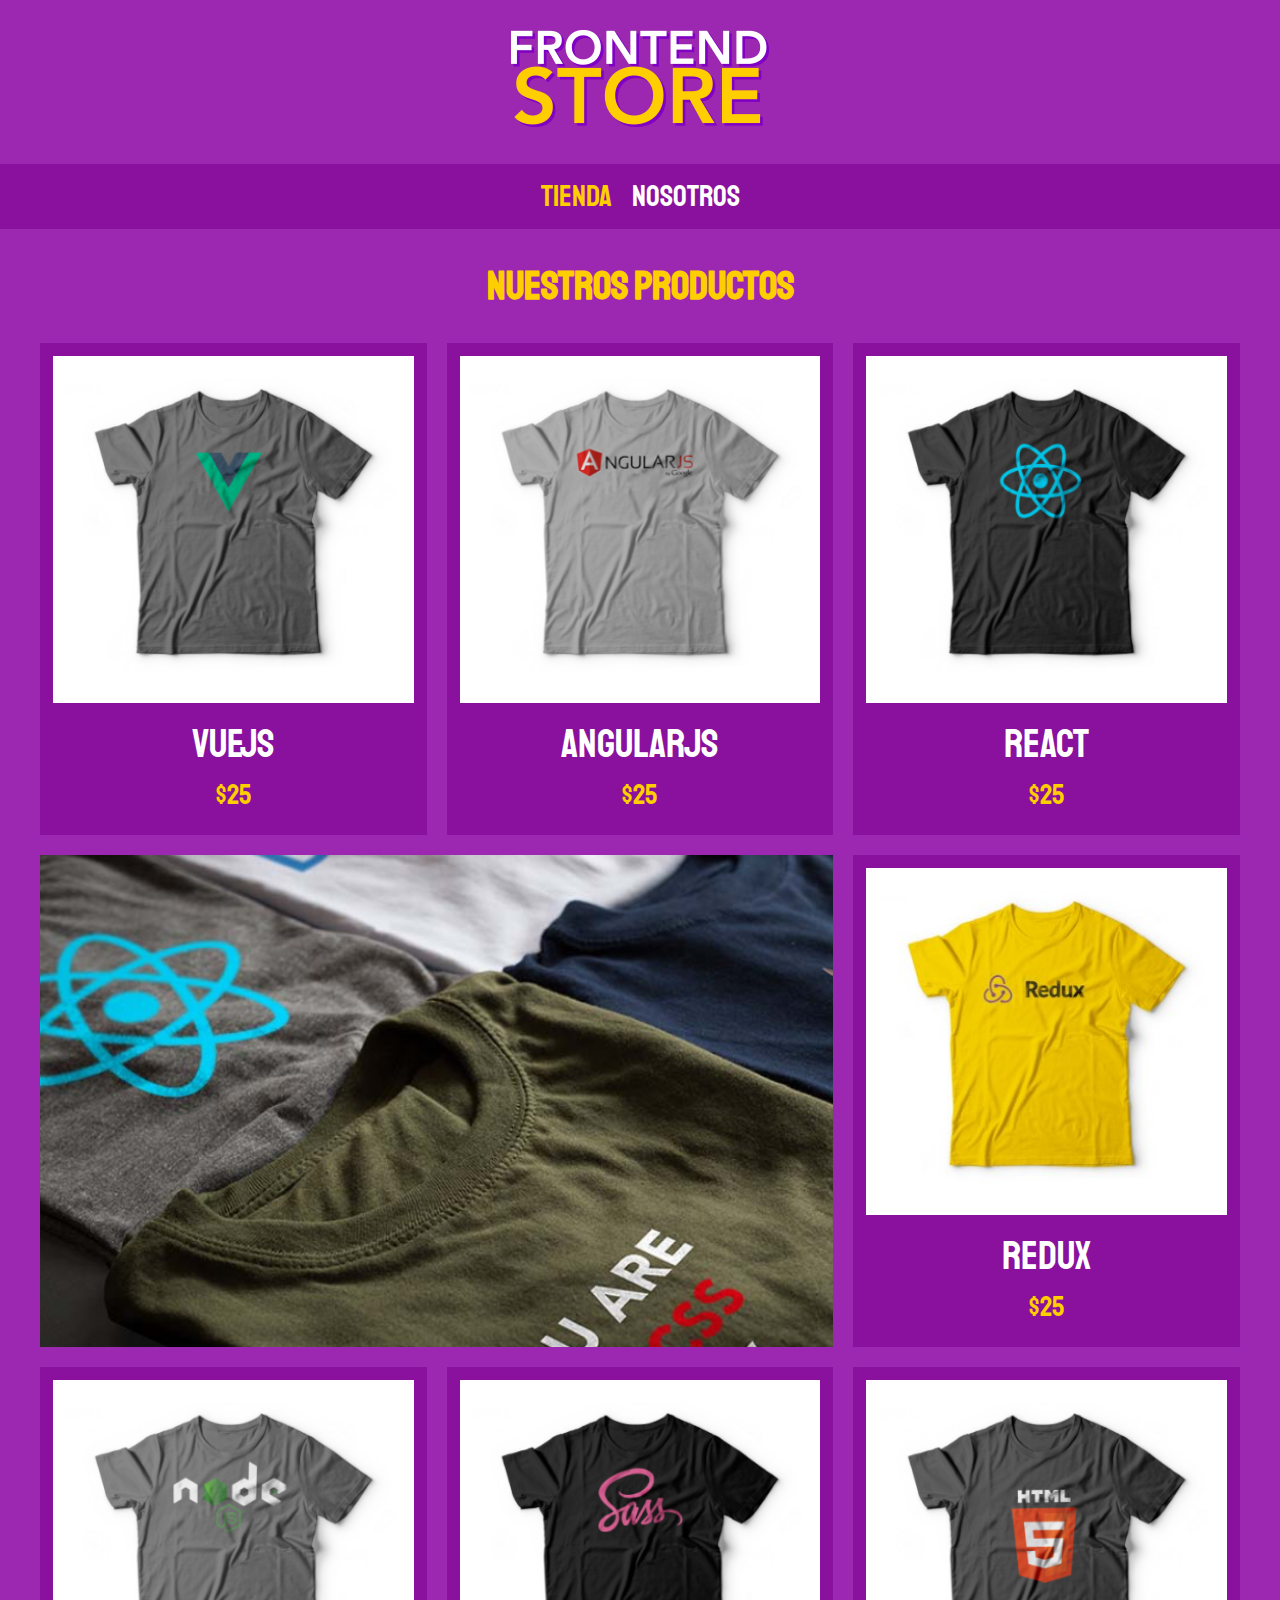
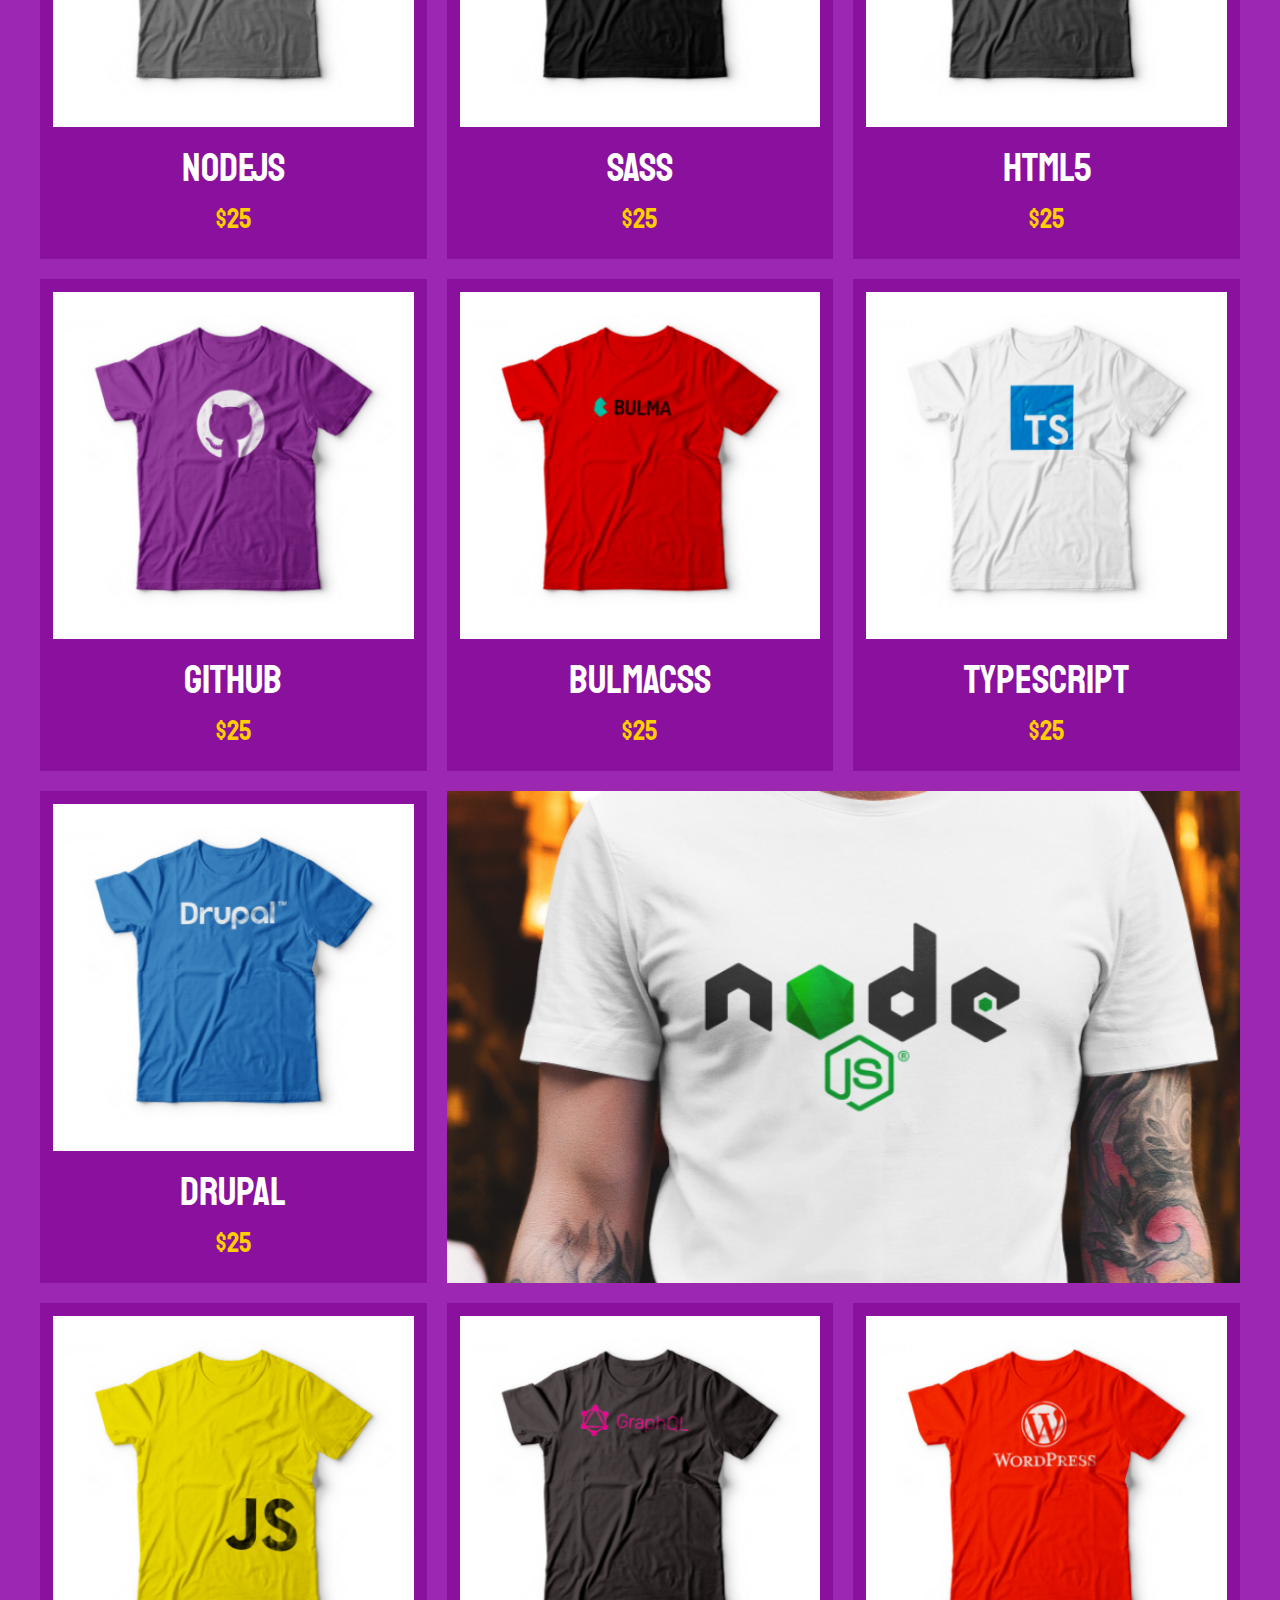
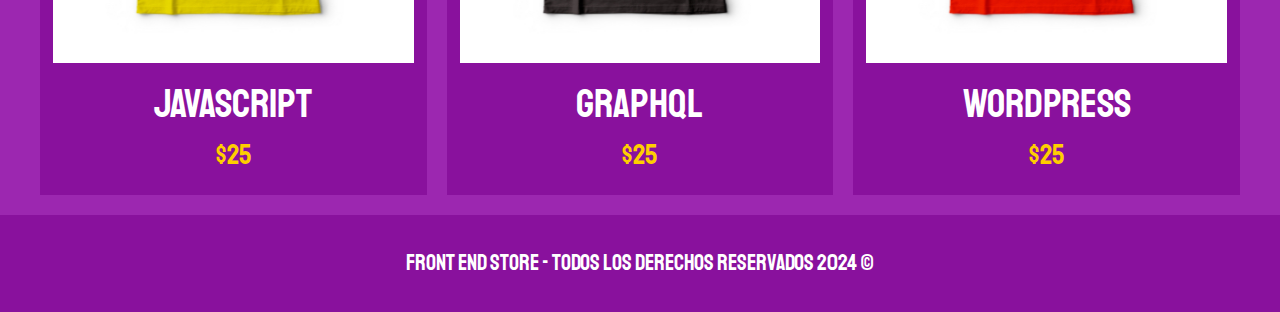
<file: Freelancer/index.html>
<!DOCTYPE html>
<html lang="es">
<head>
    <meta charset="UTF-8">
    <meta name="viewport" content="width=device-width, initial-scale=1.0">
    <title>FrontEnd Store</title>

    <link rel="stylesheet" href="CSS/normalize.css">

    <link rel="preconnect" href="https://fonts.googleapis.com">
    <link rel="preconnect" href="https://fonts.gstatic.com" crossorigin>
    <link href="https://fonts.googleapis.com/css2?family=Staatliches&display=swap" rel="stylesheet">    

    <link rel="stylesheet" href="CSS/styles.css">
</head>

<body>                                                                   <!-- En body va todo el codigo html-->  
    <header class="header">                                              <!-- El header es para los elementos de la pagina que van en la cabecera o parte superior de la pagina-->
        <a href="index.html">                                            <!-- Para el enlace de la imagen principal para que lleve al inicio de la pagina principal-->
            <img class="header__logo" src="logo.png" alt="Logotipo">     <!-- src para adjuntar la ubicacion de la imagen a seleccionar-->
        </a>
    </header>

    <nav class="navegacion">                                                                                    <!-- Nav para barras de navegacion-->
        <a class="navegacion__enlace navegacion__enlace--activo" href="index.html">Tienda</a>                   <!-- href es para adjuntar el link al hacer clic-->
        <a class="navegacion__enlace " href="nosotros.html">Nosotros</a>                                        <!-- La etiqueta "a" es para hacer textos que puedas clicar(enlaces)-->
    </nav>

    <main class="contenedor">                                                           <!-- Main sirve para poner la informacion principal de la pagina-->
        <h1>Nuestros Productos</h1>

        <div class="grid">                                                              <!-- Hacemos una clase con clase llamada Grid-->
            <div class="producto">                                                      <!-- Hacemos un div con clase llamada producto-->
                <a href="producto.html">                                                <!-- Hacemos un enlace con direccion a producto.html-->
                    <img class="producto__imagen" src="1.jpg" alt="imagen camisa">      <!-- Que contiene una imagen de clase producto__imagen-->
                    <div class="producto__imagen--informacion">                         <!-- Hacemos un div de clase producto__imagen--informacion-->
                        <p class="producto__nombre">VueJS</p>                           <!-- Definimos un parrafo con clase producto__nombre-->
                        <p class="producto__precio">$25</p>                             <!-- Y otro parrafo con clase producto__precio -->
                    </div>
                </a>
            </div>

            <div class="producto">                                                      <!-- Hacemos un div con clase llamada producto-->
                <a href="producto.html">                                                <!-- Hacemos un enlace con direccion a producto.html-->
                    <img class="producto__imagen" src="2.jpg" alt="imagen camisa">      <!-- Que contiene una imagen de clase producto__imagen-->
                    <div class="producto__imagen--informacion">                         <!-- Hacemos un div de clase producto__imagen--informacion-->
                        <p class="producto__nombre">AngularJS</p>                           <!-- Definimos un parrafo con clase producto__nombre-->
                        <p class="producto__precio">$25</p>                             <!-- Y otro parrafo con clase producto__precio -->
                    </div>
                </a>
            </div>

            <div class="producto">                                                      <!-- Hacemos un div con clase llamada producto-->
                <a href="producto.html">                                                <!-- Hacemos un enlace con direccion a producto.html-->
                    <img class="producto__imagen" src="3.jpg" alt="imagen camisa">      <!-- Que contiene una imagen de clase producto__imagen-->
                    <div class="producto__imagen--informacion">                         <!-- Hacemos un div de clase producto__imagen--informacion-->
                        <p class="producto__nombre">React</p>                           <!-- Definimos un parrafo con clase producto__nombre-->
                        <p class="producto__precio">$25</p>                             <!-- Y otro parrafo con clase producto__precio -->
                    </div>
                </a>
            </div>

            <div class="producto">                                                      <!-- Hacemos un div con clase llamada producto-->
                <a href="producto.html">                                                <!-- Hacemos un enlace con direccion a producto.html-->
                    <img class="producto__imagen" src="4.jpg" alt="imagen camisa">      <!-- Que contiene una imagen de clase producto__imagen-->
                    <div class="producto__imagen--informacion">                         <!-- Hacemos un div de clase producto__imagen--informacion-->
                        <p class="producto__nombre">Redux</p>                           <!-- Definimos un parrafo con clase producto__nombre-->
                        <p class="producto__precio">$25</p>                             <!-- Y otro parrafo con clase producto__precio -->
                    </div>
                </a>
            </div>

            <div class="producto">                                                      <!-- Hacemos un div con clase llamada producto-->
                <a href="producto.html">                                                <!-- Hacemos un enlace con direccion a producto.html-->
                    <img class="producto__imagen" src="5.jpg" alt="imagen camisa">      <!-- Que contiene una imagen de clase producto__imagen-->
                    <div class="producto__imagen--informacion">                         <!-- Hacemos un div de clase producto__imagen--informacion-->
                        <p class="producto__nombre">NodeJS</p>                           <!-- Definimos un parrafo con clase producto__nombre-->
                        <p class="producto__precio">$25</p>                             <!-- Y otro parrafo con clase producto__precio -->
                    </div>
                </a>
            </div>

            <div class="producto">                                                      <!-- Hacemos un div con clase llamada producto-->
                <a href="producto.html">                                                <!-- Hacemos un enlace con direccion a producto.html-->
                    <img class="producto__imagen" src="6.jpg" alt="imagen camisa">      <!-- Que contiene una imagen de clase producto__imagen-->
                    <div class="producto__imagen--informacion">                         <!-- Hacemos un div de clase producto__imagen--informacion-->
                        <p class="producto__nombre">SASS</p>                           <!-- Definimos un parrafo con clase producto__nombre-->
                        <p class="producto__precio">$25</p>                             <!-- Y otro parrafo con clase producto__precio -->
                    </div>
                </a>
            </div>

            <div class="producto">                                                      <!-- Hacemos un div con clase llamada producto-->
                <a href="producto.html">                                                <!-- Hacemos un enlace con direccion a producto.html-->
                    <img class="producto__imagen" src="7.jpg" alt="imagen camisa">      <!-- Que contiene una imagen de clase producto__imagen-->
                    <div class="producto__imagen--informacion">                         <!-- Hacemos un div de clase producto__imagen--informacion-->
                        <p class="producto__nombre">HTML5</p>                           <!-- Definimos un parrafo con clase producto__nombre-->
                        <p class="producto__precio">$25</p>                             <!-- Y otro parrafo con clase producto__precio -->
                    </div>
                </a>
            </div>

            <div class="producto">                                                      <!-- Hacemos un div con clase llamada producto-->
                <a href="producto.html">                                                <!-- Hacemos un enlace con direccion a producto.html-->
                    <img class="producto__imagen" src="8.jpg" alt="imagen camisa">      <!-- Que contiene una imagen de clase producto__imagen-->
                    <div class="producto__imagen--informacion">                         <!-- Hacemos un div de clase producto__imagen--informacion-->
                        <p class="producto__nombre">GitHub</p>                           <!-- Definimos un parrafo con clase producto__nombre-->
                        <p class="producto__precio">$25</p>                             <!-- Y otro parrafo con clase producto__precio -->
                    </div>
                </a>
            </div>

            <div class="producto">                                                      <!-- Hacemos un div con clase llamada producto-->
                <a href="producto.html">                                                <!-- Hacemos un enlace con direccion a producto.html-->
                    <img class="producto__imagen" src="9.jpg" alt="imagen camisa">      <!-- Que contiene una imagen de clase producto__imagen-->
                    <div class="producto__imagen--informacion">                         <!-- Hacemos un div de clase producto__imagen--informacion-->
                        <p class="producto__nombre">BulmaCSS</p>                           <!-- Definimos un parrafo con clase producto__nombre-->
                        <p class="producto__precio">$25</p>                             <!-- Y otro parrafo con clase producto__precio -->
                    </div>
                </a>
            </div>
            
            <div class="producto">                                                      <!-- Hacemos un div con clase llamada producto-->
                <a href="producto.html">                                                <!-- Hacemos un enlace con direccion a producto.html-->
                    <img class="producto__imagen" src="10.jpg" alt="imagen camisa">      <!-- Que contiene una imagen de clase producto__imagen-->
                    <div class="producto__imagen--informacion">                         <!-- Hacemos un div de clase producto__imagen--informacion-->
                        <p class="producto__nombre">TypeScript</p>                           <!-- Definimos un parrafo con clase producto__nombre-->
                        <p class="producto__precio">$25</p>                             <!-- Y otro parrafo con clase producto__precio -->
                    </div>
                </a>
            </div>

            <div class="producto">                                                      <!-- Hacemos un div con clase llamada producto-->
                <a href="producto.html">                                                <!-- Hacemos un enlace con direccion a producto.html-->
                    <img class="producto__imagen" src="11.jpg" alt="imagen camisa">      <!-- Que contiene una imagen de clase producto__imagen-->
                    <div class="producto__imagen--informacion">                         <!-- Hacemos un div de clase producto__imagen--informacion-->
                        <p class="producto__nombre">Drupal</p>                           <!-- Definimos un parrafo con clase producto__nombre-->
                        <p class="producto__precio">$25</p>                             <!-- Y otro parrafo con clase producto__precio -->
                    </div>
                </a>
            </div>

            <div class="producto">                                                      <!-- Hacemos un div con clase llamada producto-->
                <a href="producto.html">                                                <!-- Hacemos un enlace con direccion a producto.html-->
                    <img class="producto__imagen" src="12.jpg" alt="imagen camisa">      <!-- Que contiene una imagen de clase producto__imagen-->
                    <div class="producto__imagen--informacion">                         <!-- Hacemos un div de clase producto__imagen--informacion-->
                        <p class="producto__nombre">JavaScript</p>                           <!-- Definimos un parrafo con clase producto__nombre-->
                        <p class="producto__precio">$25</p>                             <!-- Y otro parrafo con clase producto__precio -->
                    </div>
                </a>
            </div>

            <div class="producto">                                                      <!-- Hacemos un div con clase llamada producto-->
                <a href="producto.html">                                                <!-- Hacemos un enlace con direccion a producto.html-->
                    <img class="producto__imagen" src="13.jpg" alt="imagen camisa">      <!-- Que contiene una imagen de clase producto__imagen-->
                    <div class="producto__imagen--informacion">                         <!-- Hacemos un div de clase producto__imagen--informacion-->
                        <p class="producto__nombre">GraphQL</p>                           <!-- Definimos un parrafo con clase producto__nombre-->
                        <p class="producto__precio">$25</p>                             <!-- Y otro parrafo con clase producto__precio -->
                    </div>
                </a>
            </div>

            <div class="producto">                                                      <!-- Hacemos un div con clase llamada producto-->
                <a href="producto.html">                                                <!-- Hacemos un enlace con direccion a producto.html-->
                    <img class="producto__imagen" src="14.jpg" alt="imagen camisa">      <!-- Que contiene una imagen de clase producto__imagen-->
                    <div class="producto__imagen--informacion">                         <!-- Hacemos un div de clase producto__imagen--informacion-->
                        <p class="producto__nombre">WordPress</p>                           <!-- Definimos un parrafo con clase producto__nombre-->
                        <p class="producto__precio">$25</p>                             <!-- Y otro parrafo con clase producto__precio -->
                    </div>
                </a>
            </div>

            <div class="grafico grafico--camisas"></div>
            <div class="grafico grafico--node"></div>


        </div>

    </main>

    <footer class="footer">
        <p class="footer__texto">Front End Store - Todos los derechos reservados 2024 ©</p>
    </footer>

</body>
</html>
</file>
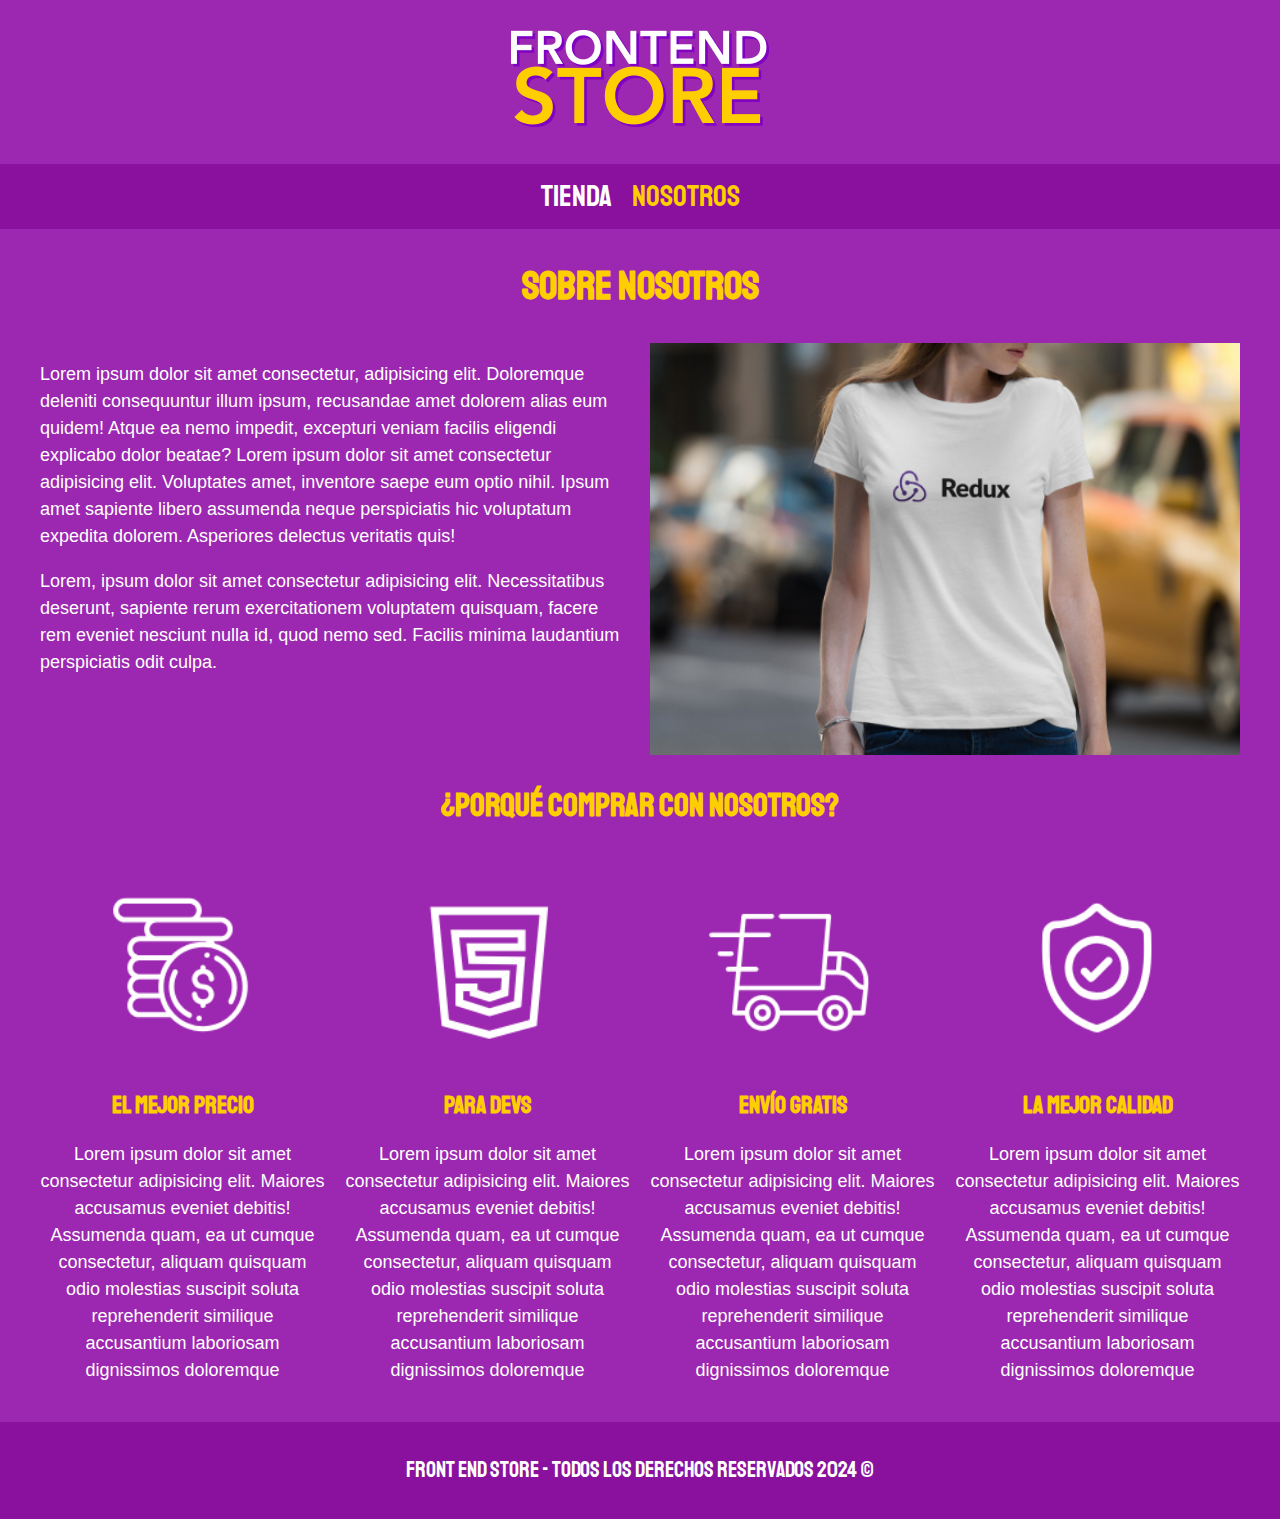
<file: Freelancer/nosotros.html>
<!DOCTYPE html>
<html lang="es">
<head>
    <meta charset="UTF-8">
    <meta name="viewport" content="width=device-width, initial-scale=1.0">
    <title>FrontEnd Store</title>

    <link rel="stylesheet" href="CSS/normalize.css">

    <link rel="preconnect" href="https://fonts.googleapis.com">
    <link rel="preconnect" href="https://fonts.gstatic.com" crossorigin>
    <link href="https://fonts.googleapis.com/css2?family=Staatliches&display=swap" rel="stylesheet">    

    <link rel="stylesheet" href="CSS/styles.css">
</head>

<body>                                              <!-- En body va todo el codigo html-->  
    <header class="header">                                        <!-- El header es para los elementos de la pagina que van en la cabecera o parte superior de la pagina-->
        <a href="index.html">                       <!-- Para el enlace de la imagen principal para que lleve al inicio de la pagina principal-->
            <img class="header__logo" src="logo.png" alt="Logotipo">     <!-- src para adjuntar la ubicacion de la imagen a seleccionar-->
        </a>
    </header>

    <nav class="navegacion">                                       <!-- Nav para barras de navegacion-->
        <a class="navegacion__enlace " href="index.html">Tienda</a>                  <!-- href es para adjuntar el link al hacer clic-->
        <a class="navegacion__enlace navegacion__enlace--activo" href="nosotros.html">Nosotros</a>                <!-- La etiqueta "a" es para hacer textos que puedas clicar(enlaces)-->
    </nav>

    <main class="contenedor">                                           <!-- Main sirve para poner la informacion principal de la pagina-->
        <h1>Sobre Nosotros</h1>

        <div class="nosotros">
            <div class="nosotros__contenido">
                <p> Lorem ipsum dolor sit amet consectetur, adipisicing elit. Doloremque deleniti consequuntur illum ipsum, recusandae amet dolorem alias eum quidem! Atque ea nemo impedit, excepturi veniam facilis eligendi explicabo dolor beatae? Lorem ipsum dolor sit amet consectetur adipisicing elit. Voluptates amet, inventore saepe eum optio nihil. Ipsum amet sapiente libero assumenda neque perspiciatis hic voluptatum expedita dolorem. Asperiores delectus veritatis quis!</p>
                <p>Lorem, ipsum dolor sit amet consectetur adipisicing elit. Necessitatibus deserunt, sapiente rerum exercitationem voluptatem quisquam, facere rem eveniet nesciunt nulla id, quod nemo sed. Facilis minima laudantium perspiciatis odit culpa.</p>
            </div>
            
            <img class="nosotros__imagen" src="nosotros.jpg" alt="imagen nosotros">

        </div>

    </main>

    <section class="contenedor comprar">
        <h2 class="comprar__titulo">¿Porqué comprar con nosotros?</h2>

        <div class="bloques">
            <div class="bloque">
                <img class="bloque__imagen" src="icono_1.png" alt="porque comprar">
                <h3 class="bloque__titulo">El Mejor Precio</h3>
                <p>Lorem ipsum dolor sit amet consectetur adipisicing elit. Maiores accusamus eveniet debitis! Assumenda quam, ea ut cumque consectetur, aliquam quisquam odio molestias suscipit soluta reprehenderit similique accusantium laboriosam dignissimos doloremque</p>
            </div>

            <div class="bloque">
                <img class="bloque__imagen" src="icono_2.png" alt="porque comprar">
                <h3 class="bloque__titulo">Para Devs</h3>
                <p>Lorem ipsum dolor sit amet consectetur adipisicing elit. Maiores accusamus eveniet debitis! Assumenda quam, ea ut cumque consectetur, aliquam quisquam odio molestias suscipit soluta reprehenderit similique accusantium laboriosam dignissimos doloremque</p>
            </div>

            <div class="bloque">
                <img class="bloque__imagen" src="icono_3.png" alt="porque comprar">
                <h3 class="bloque__titulo">Envío Gratis</h3>
                <p>Lorem ipsum dolor sit amet consectetur adipisicing elit. Maiores accusamus eveniet debitis! Assumenda quam, ea ut cumque consectetur, aliquam quisquam odio molestias suscipit soluta reprehenderit similique accusantium laboriosam dignissimos doloremque</p>
            </div>

            <div class="bloque">
                <img class="bloque__imagen" src="icono_4.png" alt="porque comprar">
                <h3 class="bloque__titulo">La Mejor Calidad</h3>
                <p>Lorem ipsum dolor sit amet consectetur adipisicing elit. Maiores accusamus eveniet debitis! Assumenda quam, ea ut cumque consectetur, aliquam quisquam odio molestias suscipit soluta reprehenderit similique accusantium laboriosam dignissimos doloremque</p>
            </div>

        </div>

    </section>

    <footer class="footer">
        <p class="footer__texto">Front End Store - Todos los derechos reservados 2024 ©</p>
    </footer>

</body>
</html>
</file>
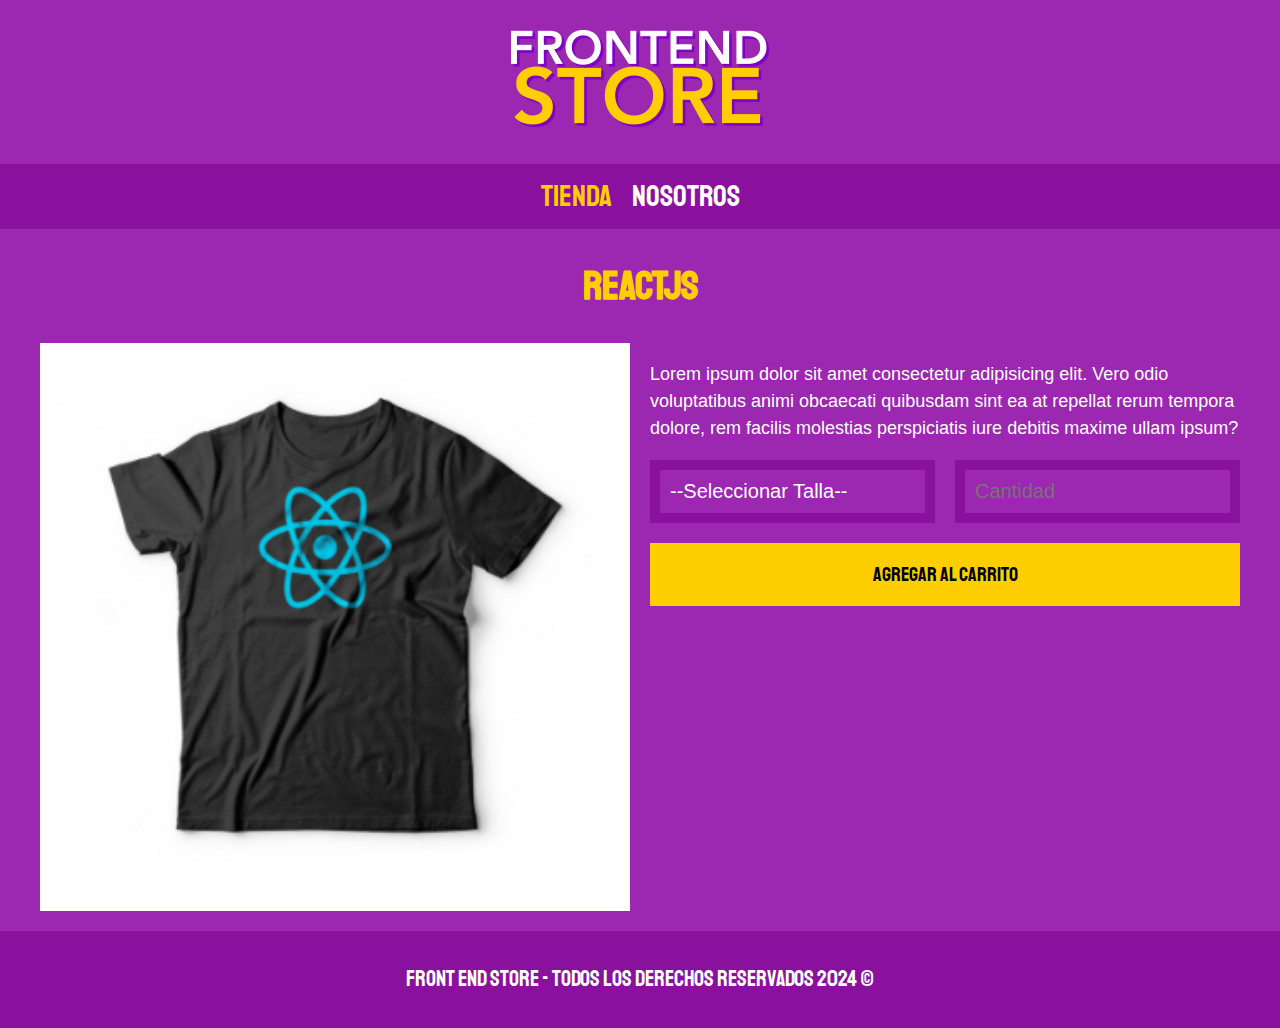
<file: Freelancer/producto.html>
<!DOCTYPE html>
<html lang="es">
<head>
    <meta charset="UTF-8">
    <meta name="viewport" content="width=device-width, initial-scale=1.0">
    <title>FrontEnd Store</title>

    <link rel="stylesheet" href="CSS/normalize.css">

    <link rel="preconnect" href="https://fonts.googleapis.com">
    <link rel="preconnect" href="https://fonts.gstatic.com" crossorigin>
    <link href="https://fonts.googleapis.com/css2?family=Staatliches&display=swap" rel="stylesheet">    

    <link rel="stylesheet" href="CSS/styles.css">
</head>

<body>                                              <!-- En body va todo el codigo html-->  
    <header class="header">                                        <!-- El header es para los elementos de la pagina que van en la cabecera o parte superior de la pagina-->
        <a href="index.html">                       <!-- Para el enlace de la imagen principal para que lleve al inicio de la pagina principal-->
            <img class="header__logo" src="logo.png" alt="Logotipo">     <!-- src para adjuntar la ubicacion de la imagen a seleccionar-->
        </a>
    </header>

    <nav class="navegacion">                                       <!-- Nav para barras de navegacion-->
        <a class="navegacion__enlace navegacion__enlace--activo" href="index.html">Tienda</a>                  <!-- href es para adjuntar el link al hacer clic-->
        <a class="navegacion__enlace " href="nosotros.html">Nosotros</a>                <!-- La etiqueta "a" es para hacer textos que puedas clicar(enlaces)-->
    </nav>

    <main class="contenedor">                                           <!-- Main sirve para poner la informacion principal de la pagina-->
        <h1>ReactJS</h1>

        <div class="camisa">
            <img class="camisa__imagen" src="3.jpg" alt="imagen del producto">
            <div class="camisa__contenido">
                <p>Lorem ipsum dolor sit amet consectetur adipisicing elit. Vero odio voluptatibus animi obcaecati quibusdam sint ea at repellat rerum tempora dolore, rem facilis molestias perspiciatis iure debitis maxime ullam ipsum?</p>
                
                <form class="formulario">                                               <!-- Usamos un formulario -->
                    <select class="formulario__campo">                                                            <!-- Usamos select para un formulario de tipo seleccion-->
                        <option disabled selected>--Seleccionar Talla--</option>        <!-- Usamos option para poner la opcion que queramos para el caso de seleccionar talla ponemos disabled para que no sea una opcion posible a seleccionar, pero esta lo deshabilitara, por lo tanto para que se seleccione usamos "selected"-->
                        <option>Pequeña</option>
                        <option>Mediana</option>
                        <option>Grande</option>
                    </select>
                    <input class="formulario__campo" type="number" placeholder="Cantidad" min="1">                <!-- Usamos input para que sea un campo en el que podamos escribir, luego type="number"  para que solo pueda recibir numeros y no otros caracteres, luego placerholder que sera el mensaje que estara dentro de la caja y luego min="1" para que cuente a partir de el numero 1 en adelante y no tome numeros negativos-->
                    <input class="formulario__submit" type="submit" value="Agregar al Carrito">                    <!-- Usamos el tipo submit para hacer un boton que es el que envia la informacion del formulario y el value va el mensaje del mismo-->
                </form>
            </div>
        </div>

    </main>

    <footer class="footer">
        <p class="footer__texto">Front End Store - Todos los derechos reservados 2024 ©</p>
    </footer>

</body>
</html>
</file>
<file: Freelancer/CSS/styles.css>
:root{
    --primario: #9c27b0;
    --primario_oscuro: #89119D;
    --secundario: #FFCE00;
    --secundario_oscuro: rgb(233,287,2);
    --blanco: #FFF;
    --negro: #000;
    --fuente_principal: "Staatliches", sans-serif;
    --rosadito: rgb(245, 79, 209);
      
}

html {
    box-sizing: border-box;
    font-size: 62.5%;           /** para hacer 10 px = 1 rem **/
}

*, *:before, *:after {
    box-sizing: inherit;
}

/** GLOBALES **/

body{
    background-color: var(--primario);      /**Color de fondo del cuerpo de la pagina**/
    font-size: 1.6rem;                      /** Tamaño de la fuente **/
    line-height: 1.5;                       /** Interlineado **/
}

p{
    font-size: 1.8rem;                          /** Para los parrafos el tamaño es 1.8**/
    font-family: Arial, Helvetica, sans-serif;  /**Las fuentes del parrafo van a utilizar arial,helvetica y sans-serif**/
    color: var(--blanco);                       /** Color blanco para la fuente de los parrafos**/
}

a{  /** Enlaces (URLS)**/
    text-decoration: none;                      /**Para quitarle el subrayado a la url**/
}

img{
    width: 100%;                                
}

.contenedor{
    max-width: 120rem;                      /** Tamaño maximo del contenedor **/
    margin: 0 auto;                         /** Para centrar los objetos **/
}

h1,h2,h3{
    text-align: center;                     /**Para alinear texto en este caso al centro**/
    color: var(--secundario);               /**Color para los h1,h2,h3**/
    font-family: var(--fuente_principal);   
}

h1{
    font-size: 4rem;                        /**Tamaño de la fuente de cada h**/
}

h2{
    font-size: 3.2rem;
}

h3{
    font-size: 2.4rem;
}

/**HEADER**/
.header{
    display: flex;                          /**Display flex, para hacer una barra con los elementos de manera horizontal**/
    justify-content: center;                /**justify-content es para darle horientacion al objeto en este caso al centro**/
}

.header__logo{
    margin: 3rem 0;                         /**Margen de 3rem arriba y abajo y 0 en derecha e izquierda**/
}

/** FOOTER **/

.footer{
    background-color: var(--primario_oscuro);   /** Le damos color de fondo oscuro **/
    padding: 1rem 0;                            /** Le damos amplitud de 1 rem arriba y abajo y 0 izq. y der.**/
    margin-top: 2rem;                           /** Le damos margen superior de 2 rem **/
}

.footer__texto{
    text-align: center;                         /** Alineamos el texto **/
    font-family: var(--fuente_principal);       /** Añadimos la fuente **/
    font-size: 2.2rem;                          /** Ponemos mas tamaño **/
}

/**NAVEGACION**/
.navegacion{
    background-color: var(--primario_oscuro);   /**Color de fondo para la navegacion**/
    padding: 1rem 0;                            /** Padding = Relleno, para hacer mas grande la barra 1rem abajo y arriba y 0 der, e izq.**/
    display: flex;
    justify-content: center;
    gap: 2rem;                                  /**gap se usa para espaciado entre los textos en este caso 2 rem**/
}

.navegacion__enlace{
    font-family: var(--fuente_principal);       /**Para colocar la fuente selecionada**/
    color: var(--blanco);                       /** Color de fuente**/
    font-size: 3rem;                            /**Tamaño de la fuente**/
}

.navegacion__enlace--activo,
.navegacion__enlace:hover{                      /**El hover es para cuando el mouse pase encima de ese elemento este cambie su apariencia segun que**/
    color: var(--secundario);                   /**Le damos un color secundario cuando el mouse pasa por encima**/

}


/** GRID **/

.grid{
    display: grid;                                  /** Ponemos un display grid (grilla) **/
    grid-template-columns: repeat(2,minmax(0,1fr));
    /**column-gap: 2rem;                            /** Hacemos una separacion de comlumna de 2 rem**/
    /**row-gap: 2rem;                               /** Y una separacion por fila de 2 rem **/
    gap: 2rem;                                      /** O usando una sintaxis mas corta usamos gap**/
}

@media (min-width: 768px) {
    .grid{
        grid-template-columns: repeat(3,1fr);
    }
}
/**PRODUCTOS**/

.producto{
    background-color: var(--primario_oscuro);       /** Le ponemos un color de fondo al contenido **/
    padding: 1.3rem;                                  /** Ponemos un padding para que la imagen no este pegada al margen**/
}

.producto:hover{
    background-color: var(--rosadito);
    .producto__nombre{
        color: #FFCE00;
    }
    margin: 1rem;
}

.producto__nombre{
    font-size: 4rem;                                /** Le damos mas tamaño a nombre y al precio**/
}

.producto__precio{
    font-size: 2.8rem;
    color: var(--secundario);
}

.producto__nombre,
.producto__precio{
    font-family: var(--fuente_principal);           /** Le colocamos la fuente **/ 
    text-align: center;                             /** Centramos el texto **/
    margin: 1rem 0;                                 /** Ajustamos los margenes ya que por defecto vienen muy grandes **/ 
    line-height: 1.2;                               /** Ponemos un interlineado mas pequeño **/
}

/** GRAFICOS **/

.grafico{
    min-height: 30rem;
    background-repeat: no-repeat;                   /** Para que las imagenes de background no se repitan **/ 
    background-size: cover;                         /** Usamos bg-size con cover para curbrir el espacio que se quita al usar el no repeat de bg-repeat **/
    grid-column: 1 / 3;
}

.grafico--camisas{
    grid-row: 2 / 3;                                /** El grafico de camisas va estar posicionado entre las filas 2 y 3 y comlumna 1 y 3 **/
    background-image: url(../grafico1.jpg);         /** Ponemos la imagen del grafico **/
}

.grafico--node{ 
    background-image: url(../grafico2.jpg);
    grid-row: 8 / 9;                    
}

@media (min-width: 768px) {                         /** Media QUERY para dispositivos con pantallas +768px**/
    .grafico--node{
        grid-row: 5 / 6;
        grid-column: 2 / 4;
    }
}


/** NOSOTROS **/

.nosotros{
    display: grid;                              /** Definimos como grid**/
    grid-template-rows: repeat(2,auto);       /** Definimos por columna en 2 columna en 1 fraccion**/
}

@media (min-width: 768px) {
    .nosotros{
        grid-template-columns: repeat(2,1fr);       /** Definimos por columna en 2 columna en 1 fraccion**/
        column-gap: 2rem;
    }
}

.nosotros__imagen{
    grid-row: 1 / 2;
}

@media (min-width: 768px) {
    .nosotros__imagen{
        grid-column: 2 / 3;
    }
}

/** Bloques **/
.bloques{
    display: grid;
    grid-template-columns: repeat(2,1fr);
    gap:2rem;
}

@media (min-width: 768px) {
    .bloques{
        grid-template-columns: repeat(4,1fr);
    }
}

.bloque{
    text-align: center;
}

.bloque__titulo{
    margin: 0;
}

/**.bloque__imagen{
    width: 100%;
}**/

/** PAGINA DEL PRODUCTO **/
@media (min-width: 768px) {
    .camisa{
        display: grid;
        grid-template-columns: repeat(2,1fr);
        column-gap: 2rem;
    }    
}

.formulario{
    display: grid;
    grid-template-columns: repeat(2,minmax(0,1fr));
    gap: 2rem;
}

.formulario__campo{
    /** border-color: var(--primario_oscuro);       /** Usamos border color para ponerle un color alrededor de la casilla**/
    /**border-width: 1rem;                         /** Luego boder width para hacerlo mas ancho y alto**/
    /**border-style: solid;                        /** Y border solid para que el color se vea solido y no esa combinacion extraña que trae por defecto las casillas xd**/

    border: 1rem solid var(--primario_oscuro);  /** O podemos Usar Border que abarca esas 3 funciones, recibe primero el width, luego style y de ultimo el color**/
    background-color: var(--primario);          /** O usar background-color: transparent **/
    color: var(--blanco);
    font-size: 2rem;
    font-family: Arial, Helvetica, sans-serif;
    padding: 1rem;
    appearance: none;
}

.formulario__submit{
    background-color: var(--secundario);
    border: none;
    font-size: 2rem;
    font-family: var(--fuente_principal);
    padding: 2rem;
    transition: background-color .2s ease;  /** Usamos transition para hacer una animacion pasamos el valor que en este caso es background color, luego especificamos los seg que tardar en hacer efecto la animacion y luego usamo ease**/
    grid-column: 1 / 3;
}

.formulario__submit:hover{
    cursor: pointer;
    background-color: var(--secundario_oscuro);
}
</file>
